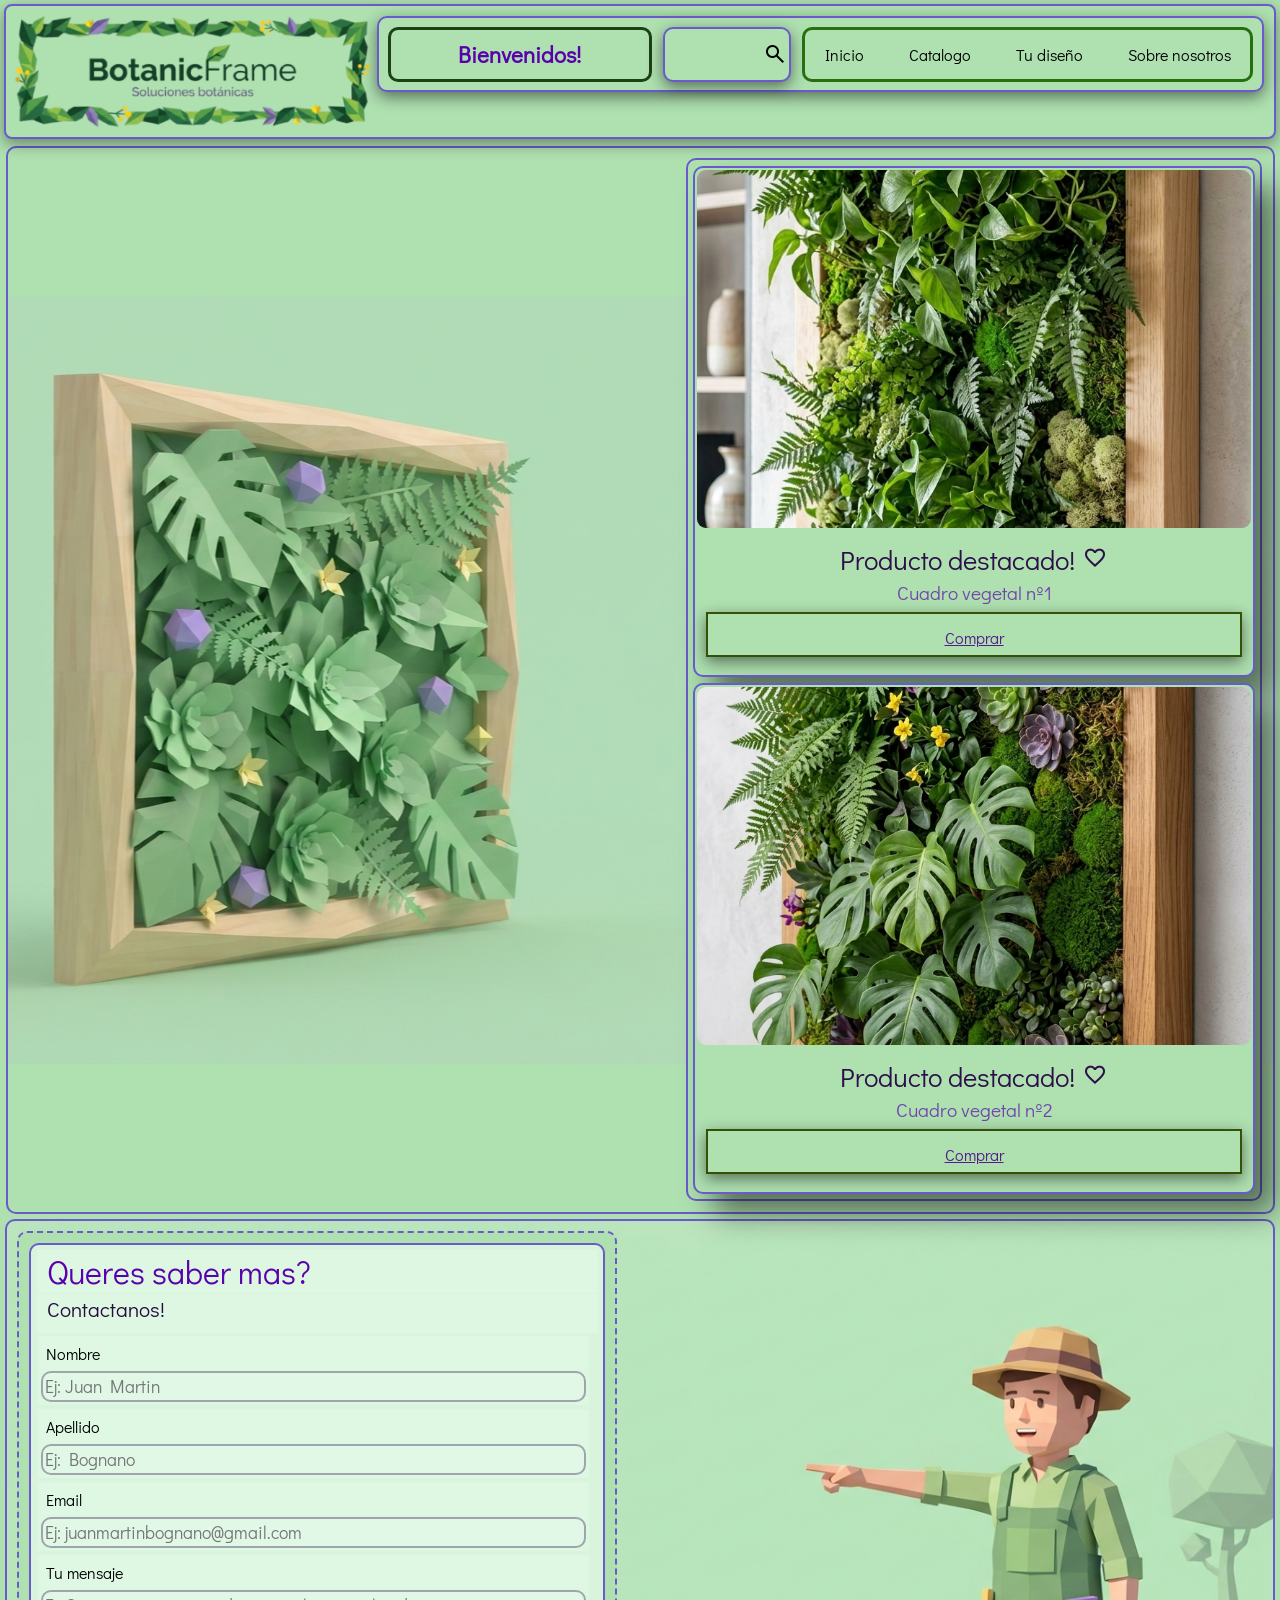
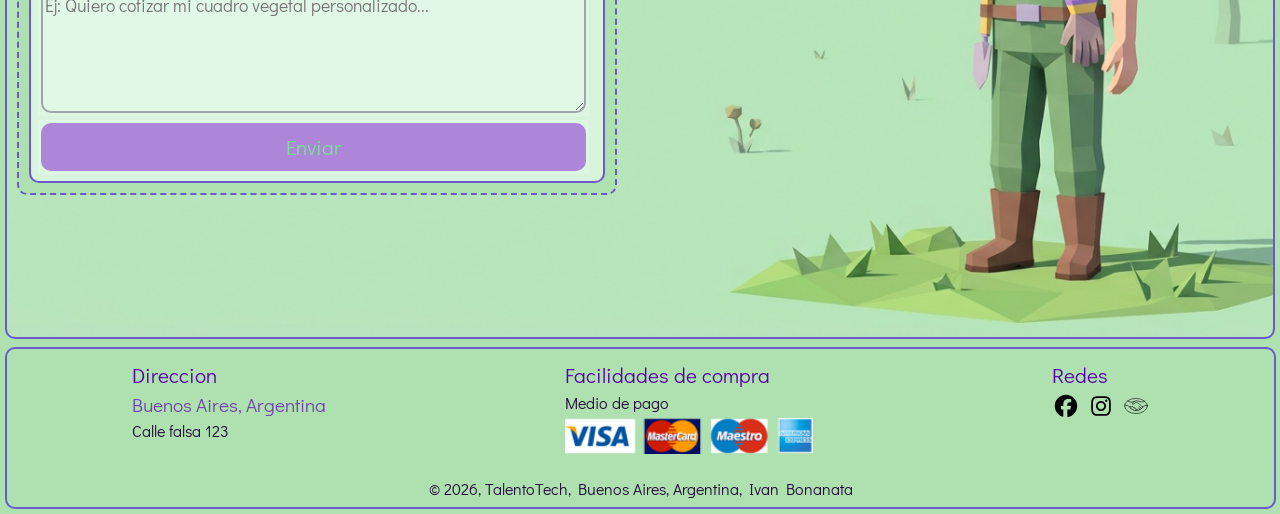
<file: IvanBonanataTalentoTechFrontEnd2026 beta2/IvanBonanataTalentoTechFrontEnd2026/index.html>
<!DOCTYPE html>
<html lang="en">
<head>
    <meta charset="UTF-8">
    <meta name="viewport" content="width=device-width, initial-scale=1.0">
    <link rel="preconnect" href="https://fonts.googleapis.com">
    <link rel="preconnect" href="https://fonts.gstatic.com" crossorigin>
    <link href="https://fonts.googleapis.com/css2?family=Didact+Gothic&display=swap" rel="stylesheet">
    <link rel="stylesheet" href="https://fonts.googleapis.com/css2?family=Material+Symbols+Outlined:opsz,wght,FILL,GRAD@24,400,0,0&icon_names=search,favorite"/>
    <link rel="stylesheet" href="IvanBonanataProyectoFrontTalentoTech .css">
    <title>IvanBonanataProyectoFrontTalentoTech</title>
</head>
<body>
<!-------HEADER-------->
    <header class="box1">
        <img src="./image/Diseño sin título.png" height="140" width="360">
        <section class="boxnav">
            <div class="box2">
                <h1>Bienvenidos!</h1>
                <div class="boxsearch">
                    <span class="material-symbols-outlined">search</span>
                </div> 
                <ul>
                    <li><a href="index.html">Inicio</a></li>
                    <li><a href="page/catalogo.html">Catalogo</a></li>
                    <li><a href="page/tudiseño.html">Tu diseño</a></li>
                    <li><a href="page/sobrenosotros.html">Sobre nosotros</a></li> 
                </ul>    
            </div>
        </section> 
    </header>
<!-------MAIN-------->
<!-------PRINCIAPL PRODUCTOS DESTACADOS-------->
    <main>
        <div class="principal">
            <section>
                <article class="producto">
                    <img src="./image/Gemini_Generated_Image_vz6kjjvz6kjjvz6k.jpg" alt="cuadro1">
                    <div class="hijo-texto">
                        <p>Producto destacado!        <span class="material-symbols-outlined">favorite</span></p>
                        <h2>Cuadro vegetal nº1</h2>
                        <button><a href="">Comprar</a></button>
                    </div>
                </article>
                <article class="producto">
                    <img src="./image/Gemini_Generated_Image_3n3v0l3n3v0l3n3v.jpg" alt="cuadro1">
                    <div class="hijo-texto">
                         <p>Producto destacado!        <span class="material-symbols-outlined">favorite</span></p>
                        <h2>Cuadro vegetal nº2</h2>
                        <button><a href="">Comprar</a></button>
                    </div>
                </article>
            </section>
        </div>
<!-------FORMULARIO CONSULTA-------->
        <div class="principalform">     
            <section>
                <form action="https://formspree.io/f/xkjobggo" method="post" name="FormularioConsulta" id="FormularioConsulta" autocomplete="on">
                    <h1>Queres saber mas?</h1>
                    <p>Contactanos!</p>
                    <div class="divbox">
                        <label for="nombre">Nombre</label><input type="text" id="nombre" placeholder="Ej: Juan Martin">
                    </div>
                    <div class="divbox">
                        <label for="apellido">Apellido</label><input type="text" id="apellido" placeholder="Ej: Bognano">
                    </div>
                    <div class="divbox">
                        <label for="email">Email</label><input type="email" id="email" placeholder="Ej: juanmartinbognano@gmail.com" required>
                    </div> 
                    <div class="divbox">
                        <label for="comentario">Tu mensaje</label><textarea  id="comentario" name="comentario" rows="5" cols="40" placeholder="Ej: Quiero cotizar mi cuadro vegetal personalizado..."></textarea>
                    </div>
                    <div class="divbox">
                        <button type="submit">Enviar</button>
                    </div>       
                </form>
            </section>
        </div>
    </main>   
    <footer>
        <div class="footerbox">
            <section class="footersection1">
                <div class="footerdiv">
                    <h1>Direccion</h1>
                    <h2>Buenos Aires, Argentina</h2>
                    <p>Calle falsa 123</p>
                </div>
                <div class="footerdiv">
                    <h1>Facilidades de compra</h1>
                    <p>Medio de pago</p>
                    <img src="./image/pay.png" alt="pagos" height="40px" width="250px">
                </div>
                <div class="footerdiv">
                    <h1>Redes</h1>
                    <img src="./image/facebook-brands-solid-full.svg" height="30px" width="30px">
                    <img src="./image/instagram-brands-solid-full.svg" height="30px" width="30px">
                    <img src="./image/mercado-libre-svgrepo-com.svg" height="30px" width="30px">
                </div>
            </section>
            <section class="footersection1">
                <p> © 2026, TalentoTech, Buenos Aires, Argentina, Ivan Bonanata</p>
            </section>
        </div>
    </footer> 
</body>
</html>
</file>
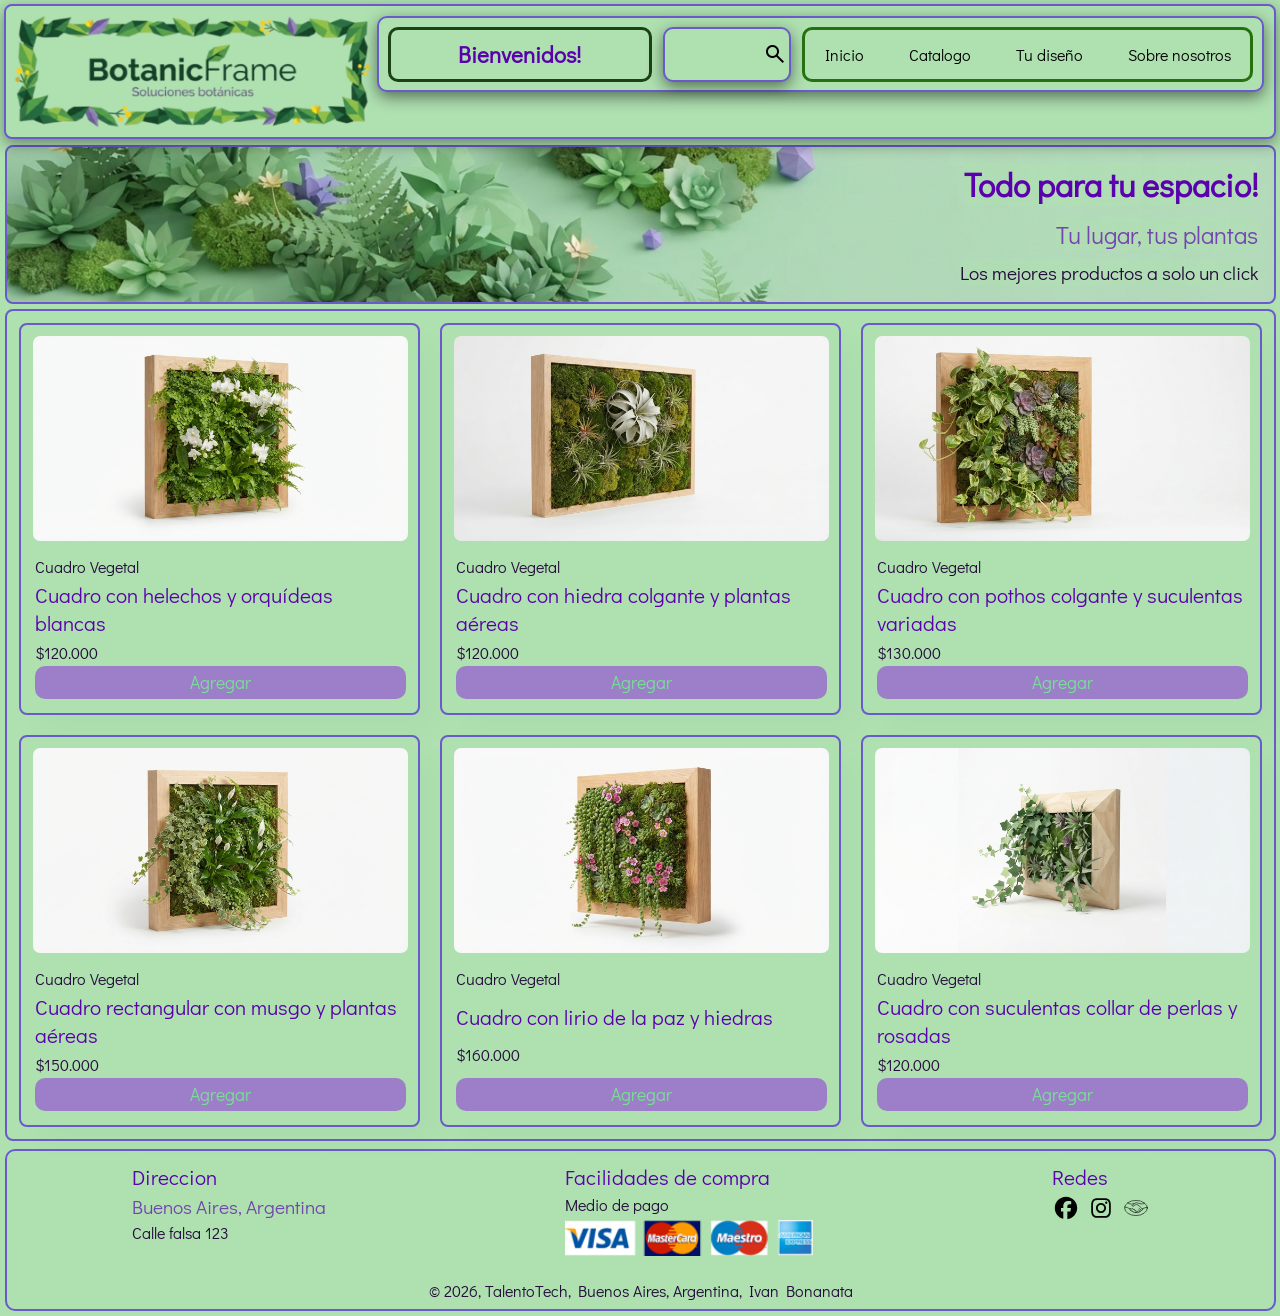
<file: IvanBonanataTalentoTechFrontEnd2026 beta2/IvanBonanataTalentoTechFrontEnd2026/page/catalogo.html>
<!DOCTYPE html>
<html lang="en">
<head>
    <meta charset="UTF-8">
    <meta name="viewport" content="width=device-width, initial-scale=1.0">
    <link rel="preconnect" href="https://fonts.googleapis.com">
    <link rel="preconnect" href="https://fonts.gstatic.com" crossorigin>
    <link href="https://fonts.googleapis.com/css2?family=Didact+Gothic&display=swap" rel="stylesheet">
    <link rel="stylesheet" href="https://fonts.googleapis.com/css2?family=Material+Symbols+Outlined:opsz,wght,FILL,GRAD@24,400,0,0&icon_names=search,favorite"/>
    <link rel="stylesheet" href="../IvanBonanataProyectoFrontTalentoTech .css">
    <link rel="stylesheet" href="../style/catalogo.css">
    <title>catalogo</title>
</head>

<body>
<!-------HEADER-------->
    <header class="box1">
        <img src="../image/Diseño sin título.png" height="140" width="360">
        <section class="boxnav">
            <div class="box2">
                <h1>Bienvenidos!</h1>
                <div class="boxsearch">
                    <span class="material-symbols-outlined">search</span>
                </div> 
                <ul>
                    <li><a href="../index.html">Inicio</a></li>
                    <li><a href="./catalogo.html">Catalogo</a></li>
                    <li><a href="./tudiseño.html">Tu diseño</a></li>
                    <li><a href="./sobrenosotros.html">Sobre nosotros</a></li> 
                </ul>    
            </div>
        </section> 
    </header>

<!-------MAIN-------->
    <main>
        <section class="productosbanner">
            <h1>Todo para tu espacio!</h1>
            <h2>Tu lugar, tus plantas</h2>
            <p>Los mejores productos a solo un click</p>
        </section>
            <section class="productossection">
                <div class="productoscards">
                    <img src="../image/Gemini_Generated_Image_eujtyqeujtyqeujt.jpg">
                    <div class="productostexto">
                        <p>Cuadro Vegetal</p>
                        <h1>Cuadro con helechos y orquídeas blancas</h1>
                        <p>$120.000</p>
                        <button>Agregar</button>
                    </div>
                </div>
                <div class="productoscards">
                    <img src="../image/Gemini_Generated_Image_2k1g6f2k1g6f2k1g (1).jpg">
                    <div class="productostexto">
                        <p>Cuadro Vegetal</p>
                        <h1>Cuadro con hiedra colgante y plantas aéreas</h1>
                        <p>$120.000</p>
                        <button>Agregar</button>
                    </div>
                </div>
                <div class="productoscards">
                    <img src="../image/Gemini_Generated_Image_2k1g6f2k1g6f2k1g (2).jpg">
                    <div class="productostexto">
                        <p>Cuadro Vegetal</p>
                        <h1>Cuadro con pothos colgante y suculentas variadas</h1>
                        <p>$130.000</p>
                        <button>Agregar</button>
                    </div>
                </div>
                <div class="productoscards">
                    <img src="../image/Gemini_Generated_Image_2k1g6f2k1g6f2k1g.jpg">
                    <div class="productostexto">
                        <p>Cuadro Vegetal</p>
                        <h1>Cuadro rectangular con musgo y plantas aéreas</h1>
                        <p>$150.000</p>
                        <button>Agregar</button>
                    </div>
                </div>
                <div class="productoscards">
                    <img src="../image/Gemini_Generated_Image_sb6zhdsb6zhdsb6z.jpg">
                    <div class="productostexto">
                        <p>Cuadro Vegetal</p>
                        <h1>Cuadro con lirio de la paz y hiedras</h1>
                        <p>$160.000</p>
                        <button>Agregar</button>
                    </div>
                </div>
                <div class="productoscards">
                    <img src="../image/Gemini_Generated_Image_joan72joan72joan.jpg">
                    <div class="productostexto">
                        <p>Cuadro Vegetal</p>
                        <h1>Cuadro con suculentas collar de perlas y rosadas</h1>
                        <p>$120.000</p>
                        <button>Agregar</button>
                    </div>
                </div>        
            </section>
    </main>
<!-------FOOTER-------->
    <footer>
        <div class="footerbox">
            <section class="footersection1">
                <div class="footerdiv">
                    <h1>Direccion</h1>
                    <h2>Buenos Aires, Argentina</h2>
                    <p>Calle falsa 123</p>
                </div>
                <div class="footerdiv">
                    <h1>Facilidades de compra</h1>
                    <p>Medio de pago</p>
                    <img src="../image/pay.png" alt="pagos" height="40px" width="250px">
                </div>
                <div class="footerdiv">
                    <h1>Redes</h1>
                    <img src="../image/facebook-brands-solid-full.svg" height="30px" width="30px">
                    <img src="../image/instagram-brands-solid-full.svg" height="30px" width="30px">
                    <img src="../image/mercado-libre-svgrepo-com.svg" height="30px" width="30px">
                </div>
            </section>
            <section class="footersection1">
                <p> © 2026, TalentoTech, Buenos Aires, Argentina, Ivan Bonanata</p>
            </section>
        </div>
    </footer>     
</body>
</html>
</file>
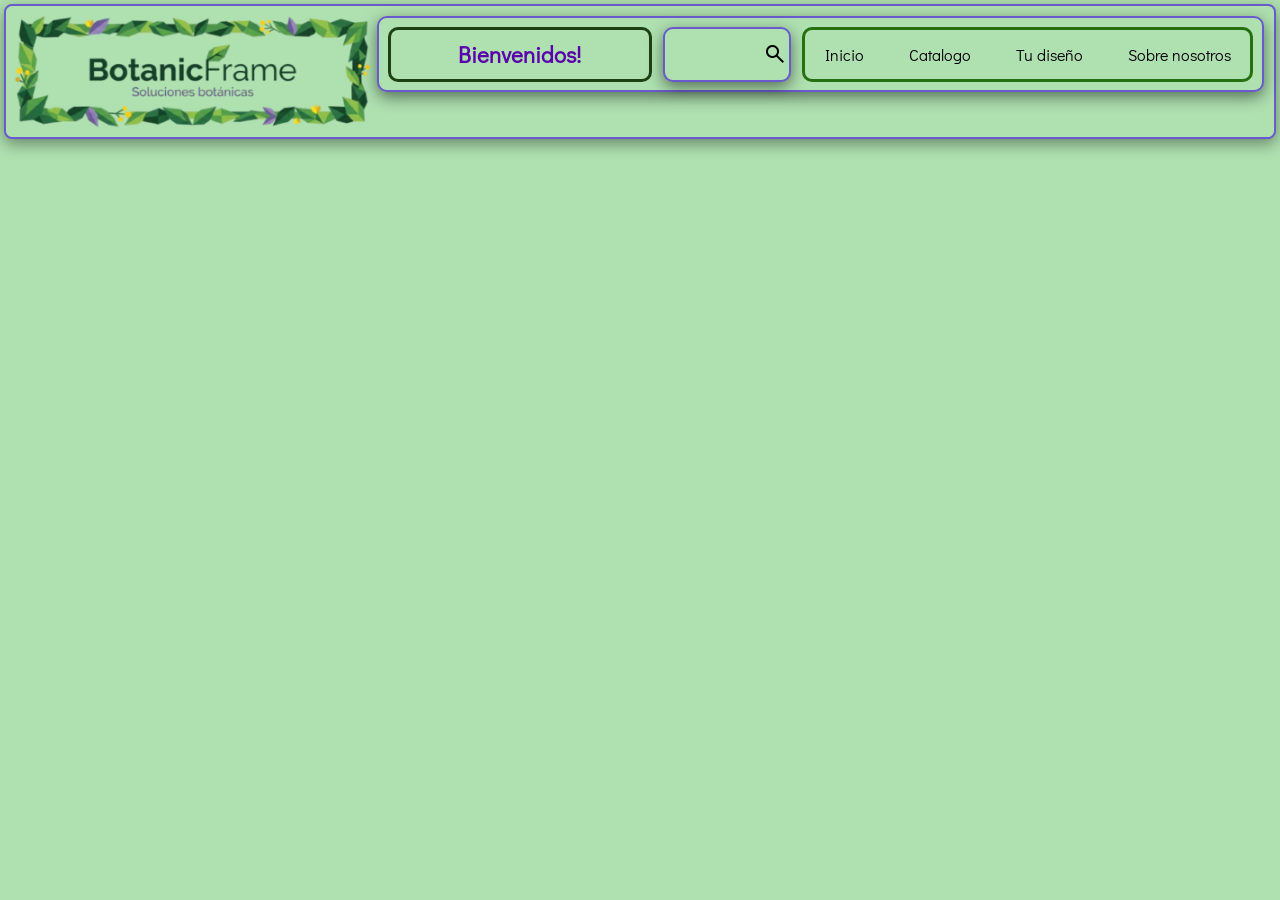
<file: IvanBonanataTalentoTechFrontEnd2026 beta2/IvanBonanataTalentoTechFrontEnd2026/page/sobrenosotros.html>
<!DOCTYPE html>
<html lang="en">
<head>
    <meta charset="UTF-8">
    <meta name="viewport" content="width=device-width, initial-scale=1.0">
    <link rel="preconnect" href="https://fonts.googleapis.com">
    <link rel="preconnect" href="https://fonts.gstatic.com" crossorigin>
    <link href="https://fonts.googleapis.com/css2?family=Didact+Gothic&display=swap" rel="stylesheet">
    <link rel="stylesheet" href="https://fonts.googleapis.com/css2?family=Material+Symbols+Outlined:opsz,wght,FILL,GRAD@24,400,0,0&icon_names=search,favorite"/>
    <link rel="stylesheet" href="../IvanBonanataProyectoFrontTalentoTech .css">
    <title>sobrenosotros</title>
</head>
<body>
<!-------HEADER-------->
    <header class="box1">
        <img src="../image/Diseño sin título.png" height="140" width="360">
        <section class="boxnav">
            <div class="box2">
                <h1>Bienvenidos!</h1>
                <div class="boxsearch">
                    <span class="material-symbols-outlined">search</span>
                </div> 
                <ul>
                    <li><a href="../index.html">Inicio</a></li>
                    <li><a href="./catalogo.html">Catalogo</a></li>
                    <li><a href="./tudiseño.html">Tu diseño</a></li>
                    <li><a href="./sobrenosotros.html">Sobre nosotros</a></li> 
                </ul>    
            </div>
        </section> 
    </header>
<!-------MAIN-------->
</html>
</file>
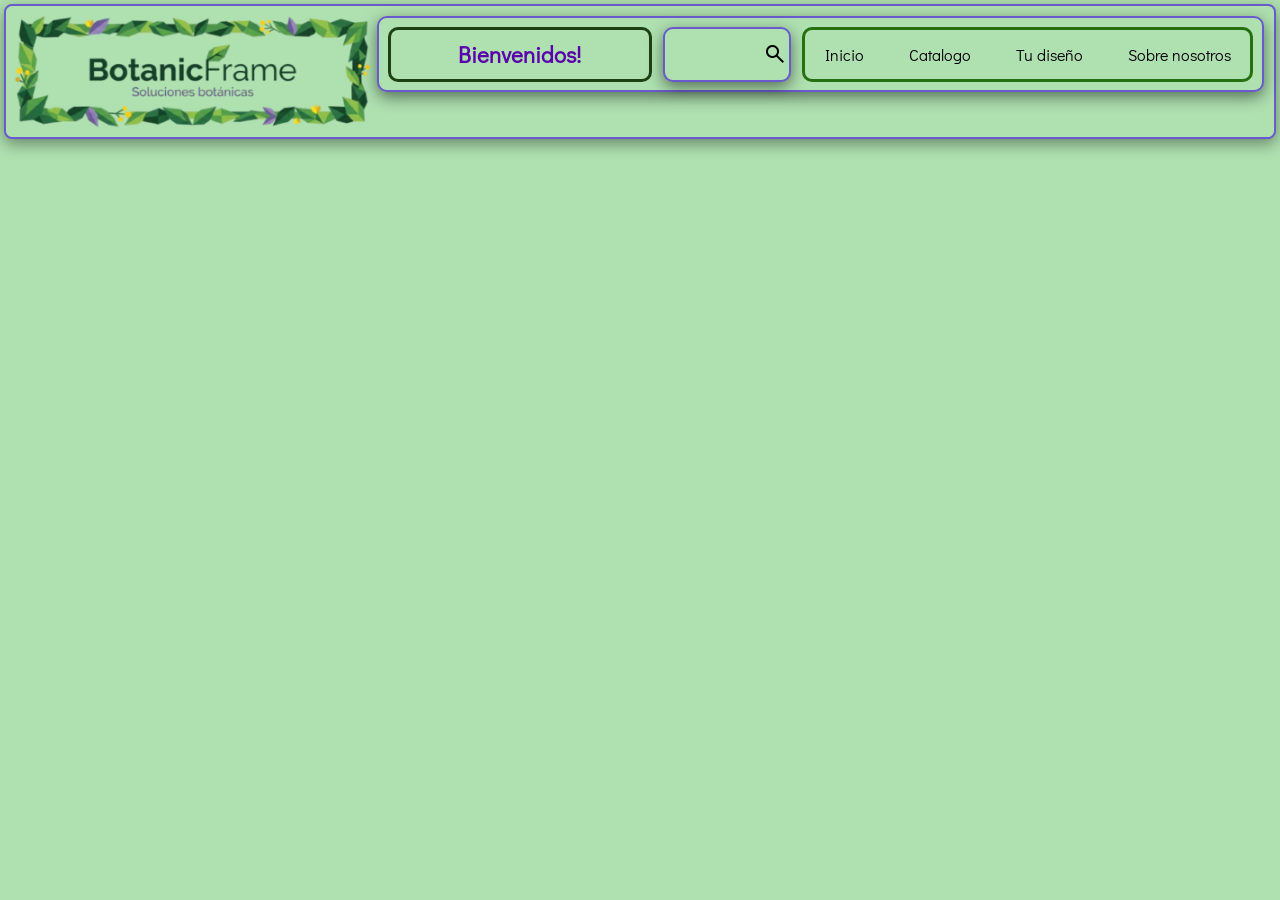
<file: IvanBonanataTalentoTechFrontEnd2026 beta2/IvanBonanataTalentoTechFrontEnd2026/page/tudiseño.html>
<!DOCTYPE html>
<html lang="en">
<head>
    <meta charset="UTF-8">
    <meta name="viewport" content="width=device-width, initial-scale=1.0">
    <link rel="preconnect" href="https://fonts.googleapis.com">
    <link rel="preconnect" href="https://fonts.gstatic.com" crossorigin>
    <link href="https://fonts.googleapis.com/css2?family=Didact+Gothic&display=swap" rel="stylesheet">
    <link rel="stylesheet" href="https://fonts.googleapis.com/css2?family=Material+Symbols+Outlined:opsz,wght,FILL,GRAD@24,400,0,0&icon_names=search,favorite"/>
    <link rel="stylesheet" href="../IvanBonanataProyectoFrontTalentoTech .css">
    <title>tudiseño</title>
</head>
<body>
<!-------HEADER-------->
    <header class="box1">
        <img src="../image/Diseño sin título.png" height="140" width="360">
        <section class="boxnav">
            <div class="box2">
                <h1>Bienvenidos!</h1>
                <div class="boxsearch">
                    <span class="material-symbols-outlined">search</span>
                </div> 
                <ul>
                    <li><a href="../index.html">Inicio</a></li>
                    <li><a href="./catalogo.html">Catalogo</a></li>
                    <li><a href="./tudiseño.html">Tu diseño</a></li>
                    <li><a href="./sobrenosotros.html">Sobre nosotros</a></li> 
                </ul>    
            </div>
        </section> 
    </header>
<!-------MAIN-------->
</html>
</file>
<file: IvanBonanataTalentoTechFrontEnd2026 beta2/IvanBonanataTalentoTechFrontEnd2026/IvanBonanataProyectoFrontTalentoTech .css>
* {
background-color: hsl(122, 44%, 78%); 
box-sizing: border-box; 
margin: 0.5px;
padding: 1px; 
font-family: "Didact Gothic", sans-serif;
font-size: 16px;
font-weight: 400;
font-style: normal;
}

h1{
font-size: 1.3rem;
color: rgb(90, 0, 173);
}

h2{
font-size: 1.2rem;
color: rgba(89, 0, 173, 0.692);
}

p{
font-size: 1rem;
color: rgb(36, 12, 59);
}

li{
font-size: 1rem;
color: rgb(36, 12, 59);
}

/*-----HEADER-----*/

.box1 {
display: flex;
justify-content: center;
align-items: flex-start;
align-content: center;
flex-flow: row nowrap;
height: auto;
width: auto;
box-shadow: 0 5px 15px rgba(0, 0, 0, 0.4);
border: 2px slateblue solid;
border-radius: 8px;
margin: 1px 1px 5px 1px;
padding: 5px 5px;
position: sticky;
top: 0;
box-sizing: border-box;
}
.box1 img {
display: block;
align-items: flex-start;
align-content: flex-start;
justify-content: flex-start;
height: auto;
max-width: 100%;
object-fit: contain;
}

.boxsearch{
display: flex;
align-items: center;
align-content: center;
justify-content: flex-end;
flex-flow: row nowrap;
height: auto;
width: auto;
border: 2px solid slateblue;
border-radius: 10px;
margin: 5px;
flex-grow: 1;
box-shadow: 0 5px 15px rgba(0, 0, 0, 0.5);
box-sizing: border-box;
}

.boxnav{
display:flex;
justify-content: flex-end ;
align-items: stretch;
align-content: flex-end;
flex-flow: nowrap row;
height: auto;
width: auto;
flex-grow: 1;
flex: 1;
box-shadow: 0 5px 15px rgba(0, 0, 0, 0.5);
border: 2px  solid slateblue ;
border-radius: 10px;
margin: 5px 5px;
padding: 2px;
box-sizing: border-box;
}

.boxnav h1{
font-size: 1.4rem;
font-weight: 600;
align-items: center;
text-align: center;
margin: 5px;
border: solid rgb(29, 66, 18);
border-radius: 10px;
padding: 10px 20px;
flex-grow: 1;
height: auto;
}

.box2{
display: flex;
justify-content: space-between;
align-items: stretch;
align-content: center;
flex-flow: wrap row;
flex-grow: 1;
padding: 1px 1px;
gap: 1px;
box-sizing: border-box;
}
.box2 ul{
list-style: none;
display: flex;
justify-content: space-around;
align-items: flex-start;
align-content: center;
flex-flow: wrap row;
flex-grow: 1;
padding: 0px 1px;
gap: 15px;
font-size: 1.2em;
padding: 5px; 
margin: 5px;
color: black;
border: solid rgb(38, 112, 15);
border-radius: 10px;
cursor: pointer;
}
.box2 a{
color: black;
font-weight: 550;
font-style: normal;
text-decoration: none;
}

/*-----MAIN-----*/
/*-------PRINCIAPL PRODUCTOS DESTACADOS--------*/

.principal {
display: flex;
flex-direction: column; 
align-items: flex-end; 
justify-content: center;
height: auto;
width: auto;
min-height: 100vh;
margin: 1px 1px 5px 1px;
padding: 5px 5px;
background-image: url('./image/Gemini_Generated_Image_4hq81i4hq81i4hq8.jpg');
background-position: center;
background-size: 100% cover;
background-repeat: no-repeat;
border: 2px  solid slateblue ;
border-radius: 10px;
box-sizing: border-box;
padding: 10px;
}

.principal section{
display: flex;
flex-direction: column; 
justify-content: center;
align-items: center; 
border: 2px solid slateblue;
border-radius: 10px;
flex-grow: 1;
width: 100%;
height: auto;
width: 45vw;
padding: 5px;
gap: 5px;
box-sizing: border-box;
}

.producto{
display: flex;
justify-content: center;
align-items: center;
flex-direction: column;
border: 2px solid slateblue;
border-radius: 10px;
flex-grow: 1;
width: 100%;
height: auto;
overflow: hidden;
box-sizing: border-box;
box-shadow: 20px 20px 30px rgba(0, 0, 0, 0.5);
}
.producto img{
width: 100%;
height: 40vh;
object-fit: cover;
border-radius: 10px;
}

.hijo-texto {
width: 100%;
height: 100%;
display: flex;
flex-direction: column; 
justify-content: center; 
align-items: center;
padding: 10px; 
background-color:  hsl(122, 44%, 78%); 
border-radius: 10px;
box-sizing: border-box;
}
.hijo-texto h1{
font-size: 2em;
}
.hijo-texto p{
font-size: 1.7em;
color: hsl(271, 68%, 17%);
}
.hijo-texto button{
font-size: 1.5em;
width: 100%;
height: 10%;
margin: 6px;
padding: 5px;
flex: 1;
box-shadow: 0 5px 15px rgba(0, 0, 0, 0.5);
border: 2px solid rgb(51, 82, 5);
color: hsl(271, 68%, 17%);
box-sizing: border-box;
}

/*-----FORMULARIO CONSULTA-----*/

.principalform{
display: flex; 
align-items: flex-start; 
justify-content: stretch;
align-content: stretch;
flex-direction: column;
height: 100%;
width: auto;
min-height: 80vh;
padding: 5px;
background-image: url("./image/Gemini_Generated_Image_fns1jyfns1jyfns1.jpg");
background-position: center;
background-size: cover;
background-repeat: no-repeat;
border: 2px solid slateblue;
border-radius: 10px;
}
.principalform section{
display: flex;
align-items: center;
width: max-content;
margin: 5px;
padding: 5px;
border: 2px dashed hsl(248, 53%, 58%);
border-radius: 10px;
}
.principalform form{
display: flex;
justify-content: stretch;
align-items: stretch;
flex-direction: column;
background-color: #e0f8e5d5;
height: 100%;
width: 45vw;
margin: 5px;
padding: 5px;
border: 2px solid slateblue;
border-radius: 10px;
}
.principalform h1{
font-size: 2rem;
padding-left: 10px;
background-color: #e0f8e5d5;
}
.principalform p{
font-size: 1.3rem;
padding-left: 10px;
padding-bottom: 10px;
background-color: #e0f8e5d5;
}

.divbox{
display: flex;
justify-content: flex-start;
align-items: stretch;
flex-direction: column;
width: 98%;
height: auto;
padding: 2px;
margin: 2px;
background-color: #e0f8e5d5;
} 
.divbox label{
width: auto;
height: auto;
padding: 5px;
background-color: #e0f8e5d5;
}
.divbox button{
width: auto;
height: auto;
font-size: 1.3rem;
font-weight: 550;
color: rgba(113, 241, 141, 0.849);
background-color: rgba(149, 79, 214, 0.671);
border: 2px;
border-radius: 10px;
margin: 1px;
padding: 10px;
resize: vertical;
cursor: pointer;
}
.divbox input,
.divbox textarea{
width: auto;
height: auto;
margin: 1px;
padding: 2px;
font-size: 1.1rem;
font-family: inherit;
color: rgb(57, 117, 97);
border: 2px solid #7673889d;
border-radius: 10px;
background-color: #e0f8e5d5;
}

/*-----FOOTER-----*/

.footerbox{
display: flex;
justify-content: flex-start;
align-items: center;
flex-direction: column;
height: 100%;
min-height: 100%;
width: 100%;
overflow: hidden;
border: 2px solid slateblue;
border-radius: 10px;
margin-top: 5px;
padding: 1px;
}

.footersection1{
display: flex;
justify-content: space-around;
align-items: flex-start;
flex-flow: row nowrap;
width: 100%;
height: auto;
overflow: hidden;
margin: 2px;
padding: 2px;
flex-grow: 1;
border: 2px solid transparent;
border-radius: 10px;
box-sizing: border-box;
}

.footerdiv{
width: max-content;
max-width: 100%;
height: auto;
margin: 1px;
padding: 1px;
border: 2px ;
border: 2px solid transparent;
border-radius: 10px;
}
.footerdiv p{
padding: 1px;
margin: 1px;
}
.footerdiv img{
max-width: 100%;
object-fit: contain;
}

/*-----MEDIA QUERYS-----*/

@media (max-width: 600px){
  .box1{
  flex-flow: column nowrap;
  align-items: center; 
  height: auto; 
  box-sizing: border-box;
  padding: 10px;
  }

  .box1 img{
  max-height: auto;
  width: auto;
  }

  .boxsearch, .boxnav{
  width: 100%; 
  align-items: flex-end;
  height: auto;
  flex-flow: column nowrap; 
  box-sizing: border-box;
  }

  .principal{
  justify-content: space-between;
  align-items: center;
  width: auto;
  height: min-content;
  box-sizing: content-box;
  }

  .producto{
  justify-content: center;
  align-items: center;
  width: auto;
  height: auto;
  }

  .principal section{
  justify-content: center;
  align-items: center;
  width: max-content;
  height: max-content;  
  }

  .principalform{
  justify-content: center;
  align-items: center;
  width: 100%; 
  box-sizing: border-box; 
  }

  .divbox{
  width: 100%;
  }

}
</file>
<file: IvanBonanataTalentoTechFrontEnd2026 beta2/IvanBonanataTalentoTechFrontEnd2026/style/catalogo.css>
/*---------PRODUCTOS BANNER--------*/
.productosbanner{
display: flex;
text-align: center;
justify-content: center;
align-items: flex-end;
flex-flow: column nowrap;
background-image: url("../image/Gemini_Generated_Image_54y2wy54y2wy54y2.jpg");
background-position: center;
background-repeat: no-repeat;
background-size: cover;
gap: 7px;
width: 100%;
height: auto;
padding: 15px;
margin-bottom: 5px;
border: 2px slateblue solid;
border-radius: 8px;
}
.productosbanner h1{
font-size: 2rem;
font-weight: 650;
margin-bottom: 5px;
background-color: hsla(121, 45%, 78%, 0.397);
border: 2px;
border-radius: 8px;
}
.productosbanner h2{
font-size: 1.5rem;
font-weight: 550;
background-color: hsla(121, 45%, 78%, 0.397);
border: 2px;
border-radius: 8px;
}
.productosbanner p{
font-size: 1.2rem;
font-weight: 450;
background-color: hsla(121, 45%, 78%, 0.397);
border: 2px;
border-radius: 8px;
}

/*---------PRODUCTOS CARDS--------*/
.productossection{
display: flex;
justify-content: space-around;
align-items: stretch;
flex-flow: row wrap;
width: 100%;
height: auto;
padding: 2px;
border: 2px slateblue solid;
border-radius: 8px;
box-sizing: border-box;
}

.productoscards{
display: flex;
justify-content: center;
align-content: center;
flex-flow: column nowrap;
width: 31%;
min-width: 200px;
margin: 10px;
padding: 10px;
border: 2px slateblue solid;
border-radius: 8px;
cursor: pointer;
box-shadow: 20px 20px 30px rgba(0, 0, 0, 0.02);
transition: 0.8s ease;
flex-grow: 1;
}
.productoscards img{
width: 100%;
border-radius: 20px;
height: auto;
object-fit: contain;
display: block;
border: 2px;
border-radius: 8px;
}

.productostexto{
text-align: start;
display: flex;
justify-content: space-between;
align-items: stretch;
flex-flow: column nowrap;
margin-top: 10px;
width: 100%;
padding: 2px;
height: 150px;
}
.productostexto button{
width: auto;
height: auto;
font-size: 1.1rem;
font-weight: 550;
color: rgba(113, 241, 141, 0.849);
background-color: rgba(149, 79, 214, 0.671);
border: 2px;
border-radius: 10px;
margin: 1px;
padding: 5px;
resize: vertical;
cursor: pointer;
}
</file>
